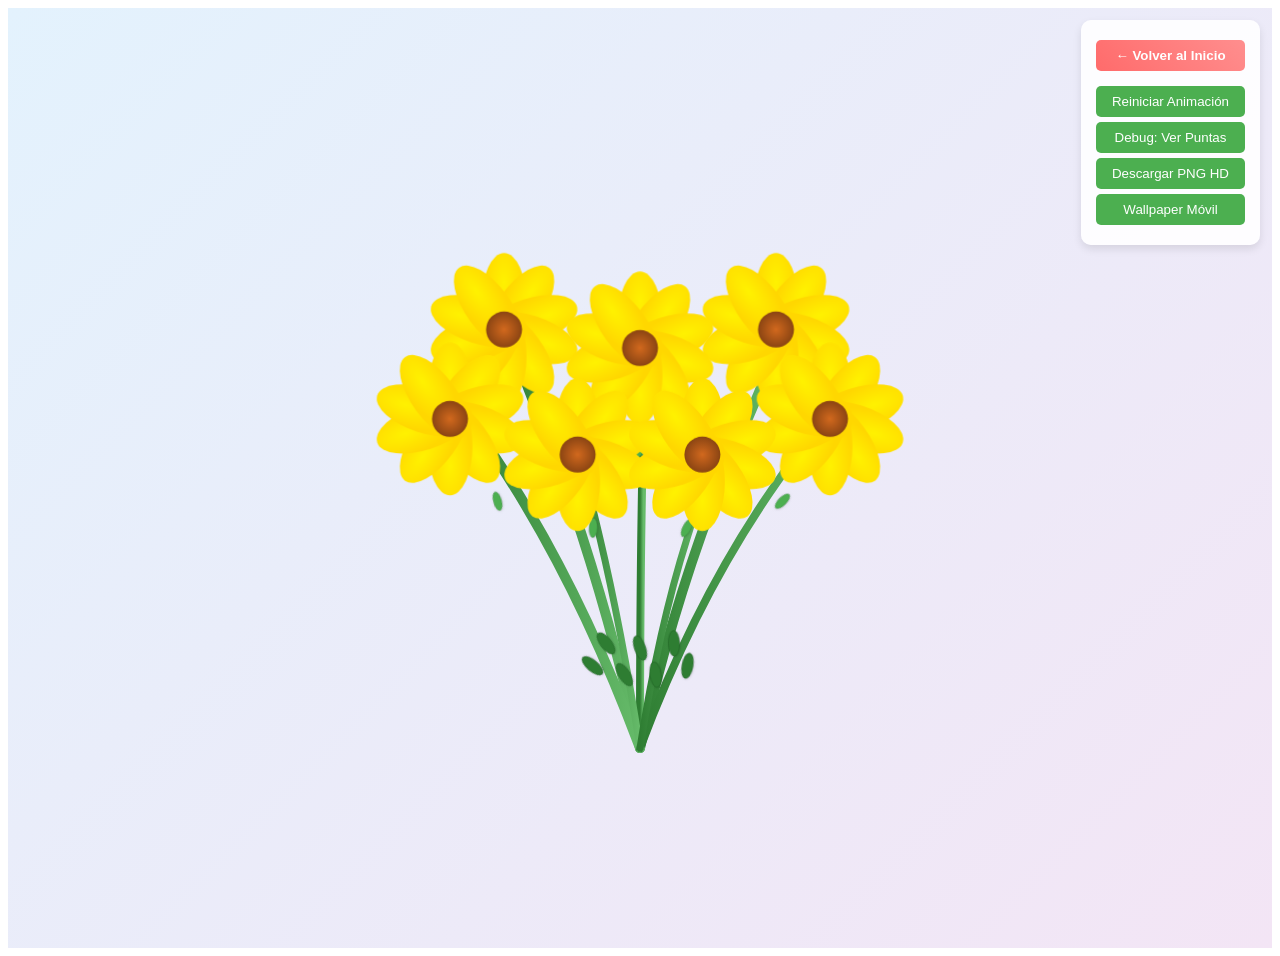
<file: bouquet-option-a.html>
<!DOCTYPE html>
<html lang="es">
<head>
    <meta charset="UTF-8">
    <meta name="viewport" cont        /* Lazo removido por petición del usuario */vice-width, initial-scale=1.0">
    <title>Ramo Radial - Opción A</title>
    <style>
        :root {
            --stem-color: #2e7d32;
            --stem-gradient-end: #66bb6a;
            --petal-color-1: #fff200;
            --petal-color-2: #ffd700;
            --flower-center: #8B4513;
            --leaf-color: #4caf50;
        }

        .bouquet-container {
            display: flex;
            justify-content: center;
            align-items: center;
            min-height: 100vh;
            background: linear-gradient(135deg, #e3f2fd, #f3e5f5);
            padding: 20px;
        }

        .bouquet-svg {
            width: 660px;           /* Ancho mantenido */
            height: 1800px;         /* Altura ajustada para tallos balanceados */
            max-width: 90vw;
            max-height: 80vh;
        }

        /* Animaciones de tallos */
        .stem {
            stroke-dasharray: 1000;
            stroke-dashoffset: 1000;
            animation: growStem 1s ease-out forwards;
        }

        .stem-1 { animation-delay: 0.2s; }
        .stem-2 { animation-delay: 0.3s; }
        .stem-3 { animation-delay: 0.4s; }
        .stem-4 { animation-delay: 0.5s; }
        .stem-5 { animation-delay: 0.6s; }
        .stem-6 { animation-delay: 0.7s; }
        .stem-7 { animation-delay: 0.8s; }

        @keyframes growStem {
            to { stroke-dashoffset: 0; }
        }

        /* Animaciones de flores - SIMPLIFICADAS y CORREGIDAS */
        .flower {
            opacity: 0;
            transform-origin: center;
            animation: bloomFlower 0.8s ease-out forwards;
        }

        .flower-1 { animation-delay: 1.4s; }
        .flower-2 { animation-delay: 1.5s; }
        .flower-3 { animation-delay: 1.6s; }
        .flower-4 { animation-delay: 1.7s; }
        .flower-5 { animation-delay: 1.8s; }
        .flower-6 { animation-delay: 1.9s; }
        .flower-7 { animation-delay: 2.0s; }

        @keyframes bloomFlower {
            0% {
                opacity: 0;
                transform: scale(0);
            }
            100% {
                opacity: 1;
                transform: scale(1);
            }
        }

        /* Hojas mejoradas - 32 hojas con animaciones escalonadas */
        .leaf {
            opacity: 0;
            animation: growLeaf 0.8s ease-out forwards;
        }

        /* Animaciones escalonadas para 14 hojas (2 por cada uno de los 7 tallos) */
        .leaf-1 { animation-delay: 1.0s; }
        .leaf-2 { animation-delay: 1.1s; }
        .leaf-3 { animation-delay: 1.2s; }
        .leaf-4 { animation-delay: 1.3s; }
        .leaf-5 { animation-delay: 1.4s; }
        .leaf-6 { animation-delay: 1.5s; }
        .leaf-7 { animation-delay: 1.6s; }
        .leaf-8 { animation-delay: 1.7s; }
        .leaf-9 { animation-delay: 1.8s; }
        .leaf-10 { animation-delay: 1.9s; }
        .leaf-11 { animation-delay: 2.0s; }
        .leaf-12 { animation-delay: 2.1s; }
        .leaf-13 { animation-delay: 2.2s; }
        .leaf-14 { animation-delay: 2.3s; }

        @keyframes growLeaf {
            to { opacity: 1; }
        }

        /* Responsive */
        @media (max-width: 768px) {
            .bouquet-svg {
                width: 450px;       /* Escalado proporcionalmente para móviles */
                height: 1230px;     /* Proporcionalmente ajustado: 1800*0.68=1230 */
            }
        }

        /* Exportación estática */
        .static-export .stem,
        .static-export .flower,
        .static-export .leaf {
            animation: none !important;
            opacity: 1 !important;
            transform: scale(1) !important;
            stroke-dashoffset: 0 !important;
        }

        .controls {
            position: fixed;
            top: 20px;
            right: 20px;
            background: rgba(255,255,255,0.9);
            padding: 15px;
            border-radius: 10px;
            box-shadow: 0 4px 8px rgba(0,0,0,0.1);
        }

        .btn {
            background: #4caf50;
            color: white;
            border: none;
            padding: 8px 16px;
            margin: 5px 0;
            border-radius: 5px;
            cursor: pointer;
            display: block;
            width: 100%;
        }

        .btn:hover {
            background: #45a049;
        }

        .back-btn {
            background: linear-gradient(45deg, #ff6b6b, #ff8e8e);
            margin-bottom: 15px;
            font-weight: bold;
        }

        .back-btn:hover {
            background: linear-gradient(45deg, #ff5252, #ff6b6b);
            transform: translateY(-1px);
            box-shadow: 0 4px 8px rgba(255, 107, 107, 0.3);
        }
    </style>
</head>
<body>
    <div class="bouquet-container">
        <svg class="bouquet-svg" id="bouquetSVG" viewBox="0 0 660 1800" xmlns="http://www.w3.org/2000/svg">
            <defs>
                <!-- Gradientes -->
                <linearGradient id="stemGradient" x1="0%" y1="0%" x2="100%" y2="0%">
                    <stop offset="0%" style="stop-color:var(--stem-color)"/>
                    <stop offset="100%" style="stop-color:var(--stem-gradient-end)"/>
                </linearGradient>
                
                <radialGradient id="petalGradient1" cx="50%" cy="30%">
                    <stop offset="0%" style="stop-color:var(--petal-color-1)"/>
                    <stop offset="100%" style="stop-color:var(--petal-color-2)"/>
                </radialGradient>
                
                <radialGradient id="flowerCenter" cx="50%" cy="50%">
                    <stop offset="0%" style="stop-color:#D2691E"/>
                    <stop offset="100%" style="stop-color:var(--flower-center)"/>
                </radialGradient>
            </defs>
            
            <!-- Tallos -->
            <g id="stemsGroup"></g>
            
            <!-- Hojas -->
            <g id="leavesGroup"></g>
            
            <!-- Flores -->
            <g id="flowersGroup"></g>
        </svg>
    </div>

    <div class="controls">
        <button class="btn back-btn" onclick="goBackToIndex()">← Volver al Inicio</button>
        <button class="btn" onclick="regenerateBouquet()">Reiniciar Animación</button>
        <button class="btn" onclick="toggleDebugMode()">Debug: Ver Puntas</button>
        <button class="btn" onclick="exportBouquetAsPNG(1920, 1080)">Descargar PNG HD</button>
        <button class="btn" onclick="exportBouquetAsPNG(1080, 1920)">Wallpaper Móvil</button>
    </div>

    <script>
        // Configuración del ramo - 50% MÁS GRANDE con disposición según imagen
        const config = {
            numStems: 7,
            basePoint: { x: 330, y: 1575 },     // Base ajustada para tallos balanceados
            petalsPerFlower: 10,
            // Disposición con tallos largos pero mejor proporcionados
            stemPositions: [
                // 2 FLORES ALTAS (longitud ajustada para mejor visualización)
                { angle: -18, length: 1100, id: 1, curve: 0.3 },   // Izquierda alta
                { angle: 18, length: 1100, id: 2, curve: 0.3 },    // Derecha alta
                
                // 3 FLORES MEDIAS (longitudes balanceadas)
                { angle: -30, length: 950, id: 3, curve: 0.4 },    // Izquierda media
                { angle: 0, length: 1000, id: 4, curve: 0.2 },     // Centro media (más alta)
                { angle: 30, length: 950, id: 5, curve: 0.4 },     // Derecha media
                
                // 2 FLORES BAJAS (longitud proporcionada)
                { angle: -12, length: 750, id: 6, curve: 0.3 },    // Izquierda baja
                { angle: 12, length: 750, id: 7, curve: 0.3 }      // Derecha baja
            ]
        };

        // Generar ramo al cargar
        document.addEventListener('DOMContentLoaded', () => {
            generateRadialBouquet();
        });

        function generateRadialBouquet() {
            const stemsGroup = document.getElementById('stemsGroup');
            const flowersGroup = document.getElementById('flowersGroup');
            const leavesGroup = document.getElementById('leavesGroup');
            
            // Limpiar grupos (sin lazo)
            [stemsGroup, flowersGroup, leavesGroup].forEach(g => g.innerHTML = '');
            
            const stemData = [];
            
            // Generar tallos con FORMAS MEJORADAS y curvas naturales
            config.stemPositions.forEach(pos => {
                const stem = createStem(pos.id, pos.angle, pos.length, pos.curve);
                stemsGroup.appendChild(stem.element);
                stemData.push(stem);
            });
            
            // Crear flores EXACTAMENTE en las puntas de los tallos
            stemData.forEach((stem, index) => {
                const flower = createFlower(index + 1, stem.endPoint);
                flowersGroup.appendChild(flower);
                
                // Mostrar puntos de debug si está activado
                if (debugMode) {
                    createDebugPoint(flowersGroup, stem.endPoint, index + 1);
                    console.log(`Flor ${index + 1}: posicionada en (${stem.endPoint.x.toFixed(1)}, ${stem.endPoint.y.toFixed(1)})`);
                }
            });
            
            // Crear hojas: 2 por tallo (arriba y abajo)
            createLeaves(leavesGroup, stemData);
        }

        function createStem(index, angle, length, curveFactor) {
            const angleRad = (angle * Math.PI) / 180;
            const base = config.basePoint;
            
            // FÓRMULA CORREGIDA: Cálculo directo para que el tallo llegue EXACTAMENTE a la flor
            // Sin factores de reducción que causen que las flores floten
            const finalX = base.x + Math.sin(angleRad) * length;
            const finalY = base.y - Math.cos(Math.abs(angleRad)) * length;
            
            // Múltiples puntos de control para curvas orgánicas
            const control1X = base.x + Math.sin(angleRad) * (length * 0.3);
            const control1Y = base.y - (length * 0.4);
            
            const control2X = base.x + Math.sin(angleRad) * (length * 0.7) + (Math.cos(angleRad) * 30 * curveFactor);
            const control2Y = base.y - (length * 0.7);
            
            // Debug logging para verificar posicionamiento
            if (debugMode) {
                console.log(`Tallo ${index}: ángulo=${angle}°, longitud=${length}, curva=${curveFactor}, final=(${finalX.toFixed(1)}, ${finalY.toFixed(1)})`);
            }
            
            // Crear path que va DIRECTAMENTE al punto final calculado
            const path = document.createElementNS('http://www.w3.org/2000/svg', 'path');
            const d = `M ${base.x} ${base.y} Q ${control1X} ${control1Y} ${control2X} ${control2Y} T ${finalX} ${finalY}`;
            
            path.setAttribute('d', d);
            path.setAttribute('stroke', 'url(#stemGradient)');
                        // Grosores aumentados 25%: 20*1.25=25, 16*1.25=20, 14*1.25=17.5
            const thickness = index <= 3 ? 25 : (index <= 5 ? 20 : 17.5);
            path.setAttribute('stroke-width', thickness);
            path.setAttribute('stroke-linecap', 'round');
            path.setAttribute('fill', 'none');
            path.classList.add('stem', `stem-${index}`);
            
            return {
                element: path,
                endPoint: { x: finalX, y: finalY } // EXACTAMENTE donde debe ir la flor
            };
        }

        function createFlower(index, position) {
            // Contenedor principal - SOLO para posicionamiento
            const positionGroup = document.createElementNS('http://www.w3.org/2000/svg', 'g');
            positionGroup.setAttribute('transform', `translate(${position.x}, ${position.y})`);
            
            // Grupo interno - SOLO para animaciones
            const animationGroup = document.createElementNS('http://www.w3.org/2000/svg', 'g');
            animationGroup.classList.add('flower', `flower-${index}`);
            
            // Crear pétalos originales (elípticos)
            for (let i = 0; i < config.petalsPerFlower; i++) {
                const petal = document.createElementNS('http://www.w3.org/2000/svg', 'ellipse');
                const rotation = (360 / config.petalsPerFlower) * i;
                
                // Pétalos 50% más grandes: 37.5*1.5=56.25, 82.5*1.5=123.75
                petal.setAttribute('rx', 56.25);
                petal.setAttribute('ry', 123.75);
                petal.setAttribute('cx', 0);
                petal.setAttribute('cy', -67.5);     // -45*1.5=-67.5
                petal.setAttribute('fill', 'url(#petalGradient1)');
                petal.setAttribute('transform', `rotate(${rotation})`);
                
                animationGroup.appendChild(petal);
            }
            
            // Centro de la flor 50% más grande: 30*1.5=45
            const center = document.createElementNS('http://www.w3.org/2000/svg', 'circle');
            center.setAttribute('cx', 0);
            center.setAttribute('cy', 0);
            center.setAttribute('r', 45);
            center.setAttribute('fill', 'url(#flowerCenter)');
            
            animationGroup.appendChild(center);
            positionGroup.appendChild(animationGroup);
            
            return positionGroup;
        }

        function createLeaves(container, stemData) {
            // SISTEMA PRECISO: Exactamente 2 hojas por tallo (una arriba, una abajo)
            // Basado en la configuración real de los 7 tallos del ramo
            
            stemData.forEach((stem, stemIndex) => {
                const stemPos = config.stemPositions[stemIndex];
                const angleRad = (stemPos.angle * Math.PI) / 180;
                const base = config.basePoint;
                
                // Calcular 2 posiciones por tallo: abajo (25% del tallo) y arriba (75% del tallo)
                const positions = [
                    { factor: 0.25, type: 'bottom' },  // Hoja de abajo (más cerca de la base)
                    { factor: 0.75, type: 'top' }      // Hoja de arriba (más cerca de la flor)
                ];
                
                positions.forEach((pos, leafIndex) => {
                    // Calcular posición exacta a lo largo del tallo
                    const distance = stemPos.length * pos.factor;
                    const leafX = base.x + Math.sin(angleRad) * distance;
                    const leafY = base.y - Math.cos(Math.abs(angleRad)) * distance;
                    
                    // Crear la hoja
                    const leaf = document.createElementNS('http://www.w3.org/2000/svg', 'ellipse');
                    leaf.setAttribute('cx', leafX);
                    leaf.setAttribute('cy', leafY);
                    
                    // Tamaño variable según posición: hojas de abajo más grandes
                    const isBottomLeaf = pos.type === 'bottom';
                    const rx = isBottomLeaf ? 14 : 10;  // Hojas de abajo más anchas
                    const ry = isBottomLeaf ? 32 : 24;  // Hojas de abajo más largas
                    
                    leaf.setAttribute('rx', rx);
                    leaf.setAttribute('ry', ry);
                    
                    // Color según posición: hojas de abajo más oscuras
                    const fillColor = isBottomLeaf ? '#2e7d32' : '#4caf50';
                    const strokeColor = isBottomLeaf ? '#1b5e20' : '#388e3c';
                    
                    leaf.setAttribute('fill', fillColor);
                    leaf.setAttribute('stroke', strokeColor);
                    leaf.setAttribute('stroke-width', '1');
                    
                    // Rotación natural: seguir el ángulo del tallo con variación
                    const baseRotation = stemPos.angle;
                    const variation = isBottomLeaf ? -20 : 15; // Hojas de abajo hacia abajo, de arriba hacia arriba
                    const rotation = baseRotation + variation;
                    
                    leaf.setAttribute('transform', `rotate(${rotation} ${leafX} ${leafY})`);
                    
                    // Clases para animación - numeración secuencial
                    const leafNumber = (stemIndex * 2) + leafIndex + 1;
                    leaf.classList.add('leaf', `leaf-${leafNumber}`);
                    
                    // Efectos visuales
                    leaf.setAttribute('filter', 'drop-shadow(1px 1px 2px rgba(0,0,0,0.2))');
                    
                    container.appendChild(leaf);
                });
            });
        }

        // Función createRibbon eliminada - el usuario proporcionará su propio moño

        function regenerateBouquet() {
            // Resetear animaciones
            document.querySelectorAll('.stem, .flower, .leaf').forEach(el => {
                el.style.animation = 'none';
                el.offsetHeight; // Trigger reflow
                el.style.animation = null;
            });
            
            generateRadialBouquet();
        }

        let debugMode = false;
        function toggleDebugMode() {
            debugMode = !debugMode;
            generateRadialBouquet(); // Regenerar con/sin debug
            const btn = event.target;
            btn.textContent = debugMode ? 'Debug: ON' : 'Debug: Ver Puntas';
            btn.style.background = debugMode ? '#ff5722' : '#4caf50';
            
            if (debugMode) {
                console.log('🔍 MODO DEBUG ACTIVADO - Flores 150% más grandes y tallos 40% más juntos:');
                console.log('🌻 Flores ENORMES: Pétalos 37.5x82.5px, Centro r=30px');
                console.log('📏 Tallos más juntos: ángulos reducidos 40% para menor dispersión');
                console.log('� Grosores: 20px, 16px, 14px (proporcionales a flores grandes)');
                console.log('📐 ViewBox: 660x1200, Base: (330,975)');
            }
        }

        async function exportBouquetAsPNG(width, height) {
            const svg = document.getElementById('bouquetSVG');
            
            // Aplicar clase estática
            document.documentElement.classList.add('static-export');
            
            // Esperar un frame para aplicar estilos
            await new Promise(resolve => requestAnimationFrame(resolve));
            
            // Clonar SVG
            const svgClone = svg.cloneNode(true);
            svgClone.setAttribute('width', width);
            svgClone.setAttribute('height', height);
            
            // Serializar SVG
            const serializer = new XMLSerializer();
            const svgString = serializer.serializeToString(svgClone);
            const svgDataUrl = 'data:image/svg+xml;base64,' + btoa(unescape(encodeURIComponent(svgString)));
            
            // Crear canvas
            const canvas = document.createElement('canvas');
            canvas.width = width;
            canvas.height = height;
            const ctx = canvas.getContext('2d');
            
            // Fondo blanco
            ctx.fillStyle = 'white';
            ctx.fillRect(0, 0, width, height);
            
            // Cargar y dibujar SVG
            const img = new Image();
            img.onload = () => {
                ctx.drawImage(img, 0, 0, width, height);
                
                // Descargar
                const link = document.createElement('a');
                link.download = `ramo-flores-${width}x${height}.png`;
                link.href = canvas.toDataURL('image/png');
                link.click();
                
                // Remover clase estática
                document.documentElement.classList.remove('static-export');
            };
            img.src = svgDataUrl;
        }

        // Función para regresar al index
        function goBackToIndex() {
            // Efecto de transición suave
            document.body.style.transition = 'opacity 0.5s ease-out';
            document.body.style.opacity = '0';
            
            setTimeout(() => {
                window.location.href = 'index.html';
            }, 500);
        }

        // Función de debug para visualizar puntos finales
        function createDebugPoint(container, point, index) {
            const debug = document.createElementNS('http://www.w3.org/2000/svg', 'circle');
            debug.setAttribute('cx', point.x);
            debug.setAttribute('cy', point.y);
            debug.setAttribute('r', 4);
            debug.setAttribute('fill', 'red');
            debug.setAttribute('stroke', 'darkred');
            debug.setAttribute('stroke-width', 2);
            debug.setAttribute('opacity', '0.9');
            container.appendChild(debug);
            
            // Agregar número para identificar cada punto
            const text = document.createElementNS('http://www.w3.org/2000/svg', 'text');
            text.setAttribute('x', point.x + 8);
            text.setAttribute('y', point.y + 4);
            text.setAttribute('fill', 'darkred');
            text.setAttribute('font-size', '12');
            text.setAttribute('font-weight', 'bold');
            text.textContent = index;
            container.appendChild(text);
        }
    </script>
</body>
</html>
</file>
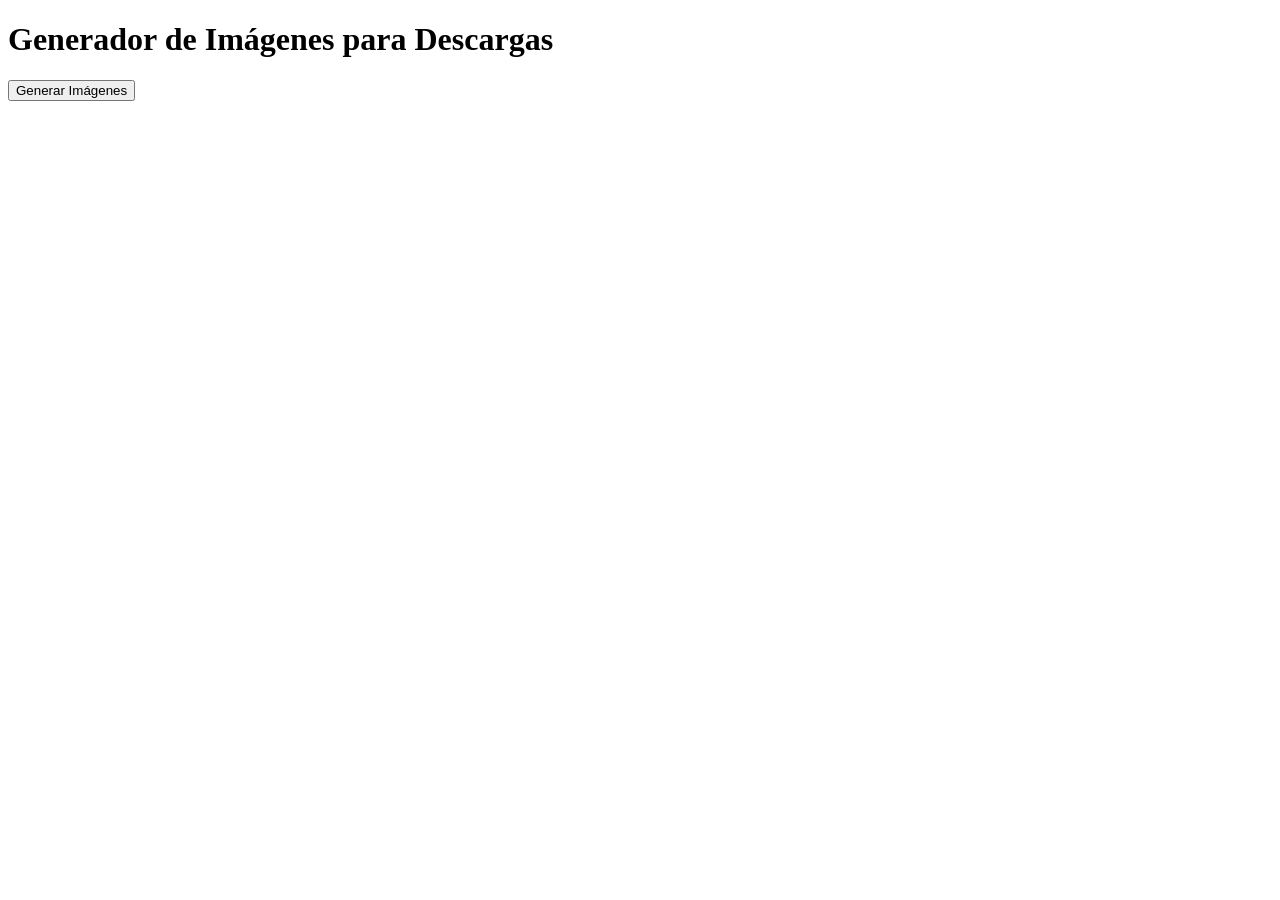
<file: image-generator.html>
<!DOCTYPE html>
<html lang="es">
<head>
    <meta charset="UTF-8">
    <meta name="viewport" content="width=device-width, initial-scale=1.0">
    <title>Generador de Imágenes</title>
</head>
<body>
    <h1>Generador de Imágenes para Descargas</h1>
    <button onclick="generateImages()">Generar Imágenes</button>
    <div id="results"></div>

    <script>
        function generateImages() {
            // Generar PNG principal (800x600)
            generatePNG();
            
            // Generar wallpaper PC (1920x1080)
            generateWallpaper('pc', 1920, 1080);
            
            // Generar wallpaper mobile (1080x1920)
            generateWallpaper('mobile', 1080, 1920);
        }

        function generatePNG() {
            const canvas = document.createElement('canvas');
            const ctx = canvas.getContext('2d');
            canvas.width = 800;
            canvas.height = 600;
            
            // Fondo degradado
            const gradient = ctx.createLinearGradient(0, 0, 0, canvas.height);
            gradient.addColorStop(0, '#fff8e1');
            gradient.addColorStop(1, '#ffecb3');
            ctx.fillStyle = gradient;
            ctx.fillRect(0, 0, canvas.width, canvas.height);
            
            // Dibujar ramo simplificado
            drawSimpleBouquet(ctx, canvas.width / 2, canvas.height / 2 - 50, 1.0);
            
            // Añadir texto
            ctx.fillStyle = '#8d4925';
            ctx.font = 'bold 32px Georgia, serif';
            ctx.textAlign = 'center';
            ctx.shadowColor = 'rgba(0,0,0,0.3)';
            ctx.shadowBlur = 3;
            ctx.fillText('Te quiere tu amor eterno 💛', canvas.width / 2, canvas.height - 40);
            
            // Crear enlace de descarga
            downloadCanvasAsImage(canvas, 'ramo-flores-amarillas.png');
        }

        function generateWallpaper(type, width, height) {
            const canvas = document.createElement('canvas');
            const ctx = canvas.getContext('2d');
            canvas.width = width;
            canvas.height = height;
            
            // Fondo degradado
            const gradient = ctx.createLinearGradient(0, 0, 0, canvas.height);
            gradient.addColorStop(0, '#fff8e1');
            gradient.addColorStop(0.5, '#ffecb3');
            gradient.addColorStop(1, '#ffe082');
            ctx.fillStyle = gradient;
            ctx.fillRect(0, 0, canvas.width, canvas.height);
            
            // Dibujar ramo escalado
            const scale = type === 'pc' ? 2.0 : 2.5;
            drawSimpleBouquet(ctx, canvas.width / 2, canvas.height / 2, scale);
            
            // Añadir texto
            const fontSize = type === 'pc' ? 72 : 56;
            ctx.fillStyle = '#8d4925';
            ctx.font = `bold ${fontSize}px Georgia, serif`;
            ctx.textAlign = 'center';
            ctx.shadowColor = 'rgba(0,0,0,0.3)';
            ctx.shadowBlur = 10;
            
            const textY = type === 'pc' ? canvas.height - 80 : canvas.height - 120;
            ctx.fillText('Te quiere tu amor eterno 💛', canvas.width / 2, textY);
            
            // Crear enlace de descarga
            downloadCanvasAsImage(canvas, `wallpaper-flores-${type}.png`);
        }

        function drawSimpleBouquet(ctx, centerX, centerY, scale) {
            // Dibujar tallos
            ctx.strokeStyle = '#4caf50';
            ctx.lineWidth = 8 * scale;
            ctx.lineCap = 'round';
            
            for (let i = 0; i < 7; i++) {
                const angle = (i - 3) * 15 * Math.PI / 180;
                const length = 120 * scale;
                const startX = centerX + Math.sin(angle) * 20 * scale;
                const startY = centerY + 60 * scale;
                const endX = centerX + Math.sin(angle) * 40 * scale;
                const endY = centerY - length + 60 * scale;
                
                ctx.beginPath();
                ctx.moveTo(startX, startY);
                ctx.lineTo(endX, endY);
                ctx.stroke();
            }
            
            // Dibujar flores
            for (let i = 0; i < 7; i++) {
                const angle = (i - 3) * 15 * Math.PI / 180;
                const flowerX = centerX + Math.sin(angle) * 40 * scale;
                const flowerY = centerY - 120 * scale + 60 * scale;
                
                drawFlower(ctx, flowerX, flowerY, 25 * scale);
            }
            
            // Dibujar moño
            drawBow(ctx, centerX, centerY - 140 * scale, 30 * scale);
        }

        function drawFlower(ctx, x, y, radius) {
            // Pétalos amarillos
            ctx.fillStyle = '#ffd700';
            for (let i = 0; i < 8; i++) {
                const angle = (i * 45) * Math.PI / 180;
                const petalX = x + Math.cos(angle) * radius * 0.7;
                const petalY = y + Math.sin(angle) * radius * 0.7;
                
                ctx.beginPath();
                ctx.ellipse(petalX, petalY, radius * 0.4, radius * 0.2, angle, 0, 2 * Math.PI);
                ctx.fill();
            }
            
            // Centro marrón
            ctx.fillStyle = '#8b4513';
            ctx.beginPath();
            ctx.arc(x, y, radius * 0.3, 0, 2 * Math.PI);
            ctx.fill();
        }

        function drawBow(ctx, x, y, size) {
            // Moño rojo
            ctx.fillStyle = '#dc143c';
            
            // Lazo izquierdo
            ctx.beginPath();
            ctx.ellipse(x - size * 0.3, y, size * 0.4, size * 0.6, 0, 0, 2 * Math.PI);
            ctx.fill();
            
            // Lazo derecho
            ctx.beginPath();
            ctx.ellipse(x + size * 0.3, y, size * 0.4, size * 0.6, 0, 0, 2 * Math.PI);
            ctx.fill();
            
            // Centro del moño
            ctx.fillStyle = '#b22222';
            ctx.beginPath();
            ctx.ellipse(x, y, size * 0.2, size * 0.4, 0, 0, 2 * Math.PI);
            ctx.fill();
        }

        function downloadCanvasAsImage(canvas, filename) {
            const link = document.createElement('a');
            link.download = filename;
            link.href = canvas.toDataURL('image/png');
            document.body.appendChild(link);
            link.click();
            document.body.removeChild(link);
            
            document.getElementById('results').innerHTML += `<p>✅ ${filename} generado</p>`;
        }
    </script>
</body>
</html>
</file>
